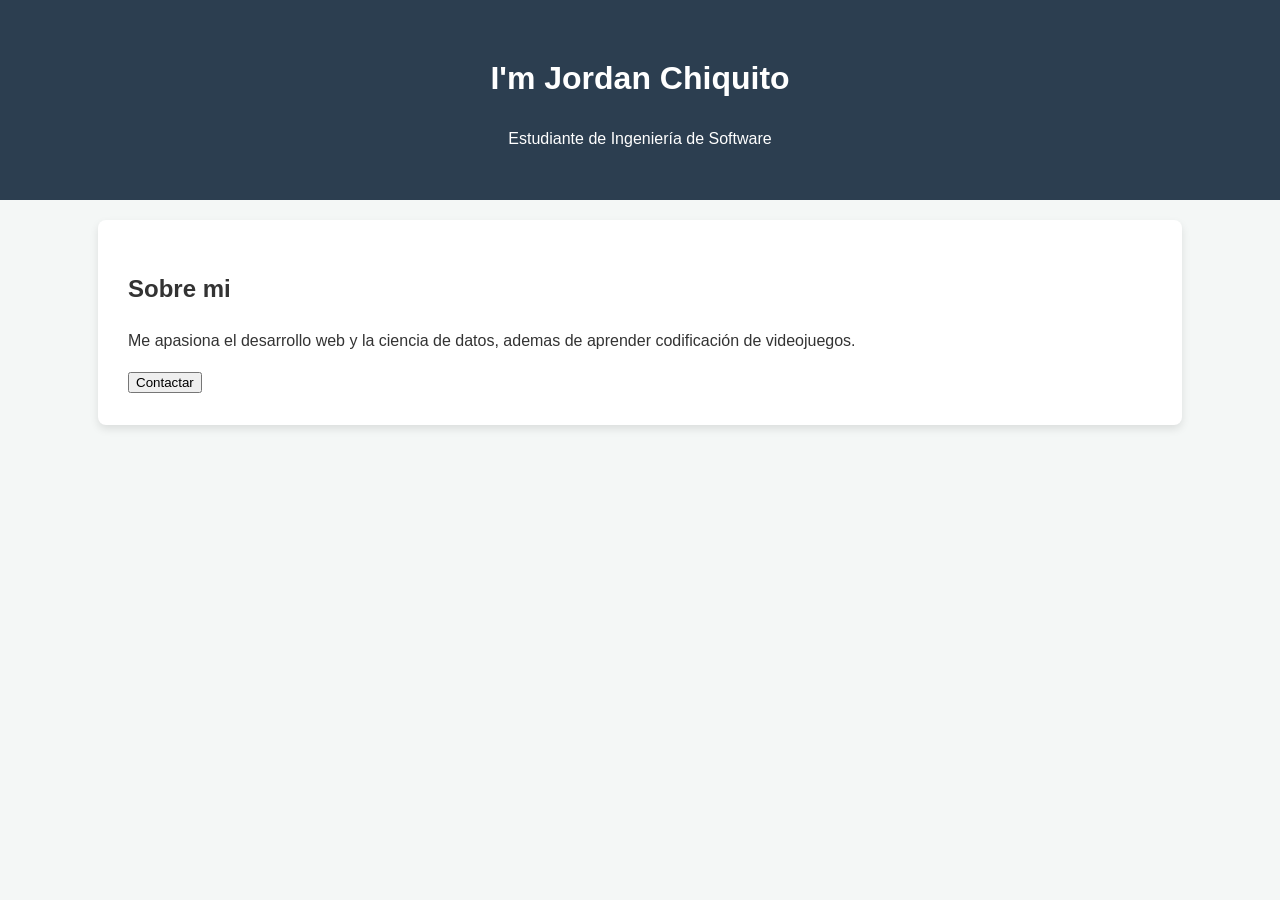
<file: Taller_1/index.html>
<!DOCTYPE html>
<html lang="es">
<head>
    <meta charset="UTF-8">
    <title>Mi Portafolio</title>
    <link rel="stylesheet" href="styles.css">
</head>
    <body>
         <header>
         <h1>I'm Jordan Chiquito</h1> 
         <p>Estudiante de Ingeniería de Software</p>
         </header>
         <section class="contenedor">
         <h2>Sobre mi</h2>
         <p>Me apasiona el desarrollo web y la ciencia de datos, ademas de aprender codificación de videojuegos.</p>
         <button>Contactar</button>
         </section>
    </body>
</html>
</file>
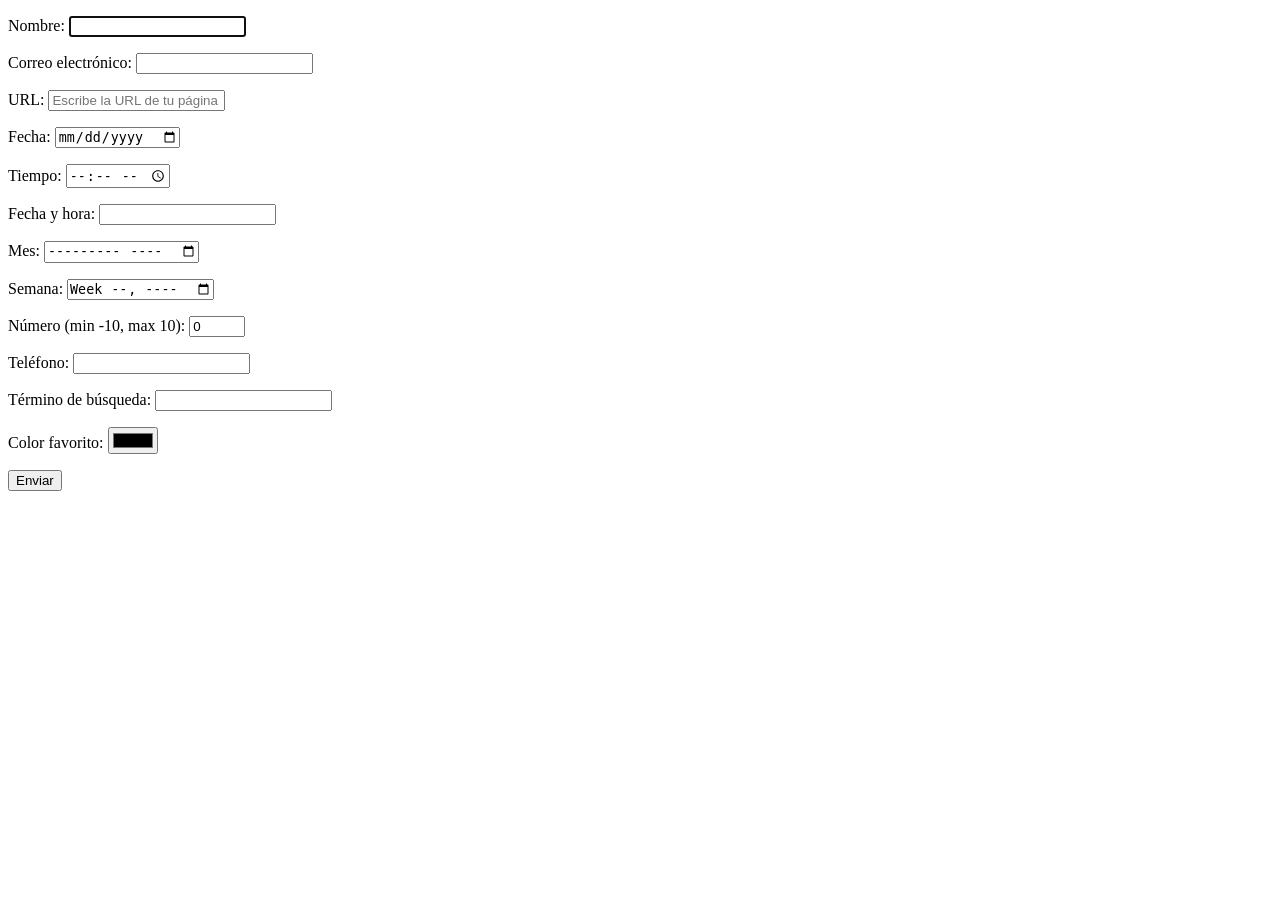
<file: Taller_2/index.html>
<!DOCTYPE html>
<!DOCTYPE html>
<html>
<head>
<title>Formulario de prueba de HTML5</title>
</head>
<body>

<form action="" method="get">
<p>
Nombre: <input type="text" name="name_control" autofocus required />
</p>

<p>
Correo electrónico: <input type="email" name="email_control" required />
</p>

<p>
URL: <input type="url" name="url_control" placeholder="Escribe la URL de tu página web personal" />
</p>

<p>
Fecha: <input type="date" name="date_control" />
</p>

<p>
Tiempo: <input type="time" name="time_control" />
</p>

<p>
Fecha y hora: <input type="datetime" name="datetime_control" />
</p>

<p>
Mes: <input type="month" name="month_control" />
</p>

<p>
Semana: <input type="week" name="week_control" />
</p>

<p>
Número (min -10, max 10): <input type="number" name="number_control" min="-10" max="10" value="0" />
</p>

<p>
Teléfono: <input type="tel" name="tel_control" />
</p>

<p>
Término de búsqueda: <input type="search" name="search_control" />
</p>

<p>
Color favorito: <input type="color" name="color_control" />
</p>

<p>
<input type="submit" value="Enviar" />
</p>
</form>
</body>
</html>
</file>
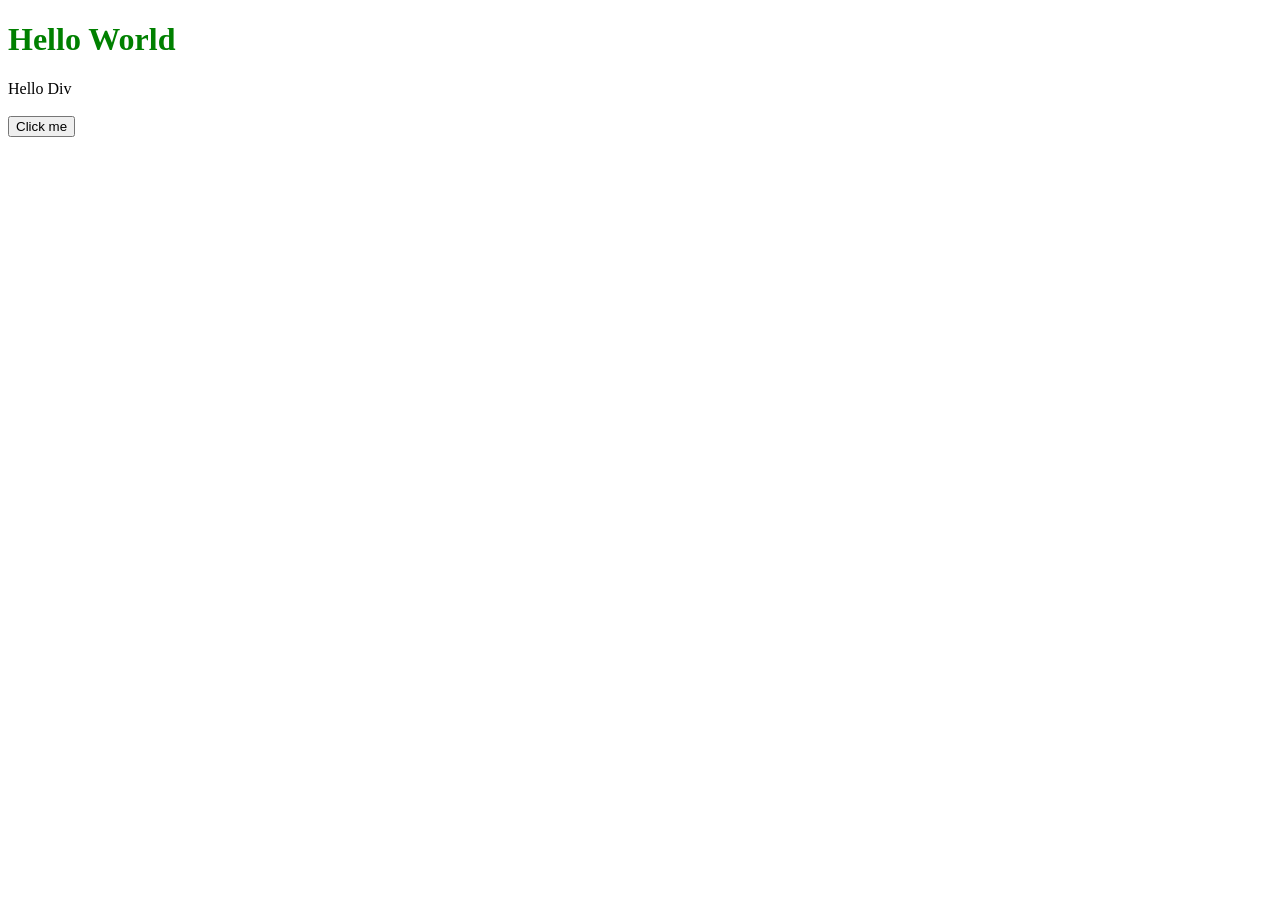
<file: Taller_3/index.html>
<!DOCTYPE html>
<html lang="en">
    <head>
        <meta charset="UTF-8" />
        <title>Title</title>
        <link rel="stylesheet" href="styles.css" />
        <script src="script.js"></script>
    </head>
    <body>
        <h1 class="title">Hello World</h1>
        <div id="mainDiv">Hello Div</div>
        <br />
        <button onclick="buttonClicked()">Click me</button>
    </body>
</html>
</file>
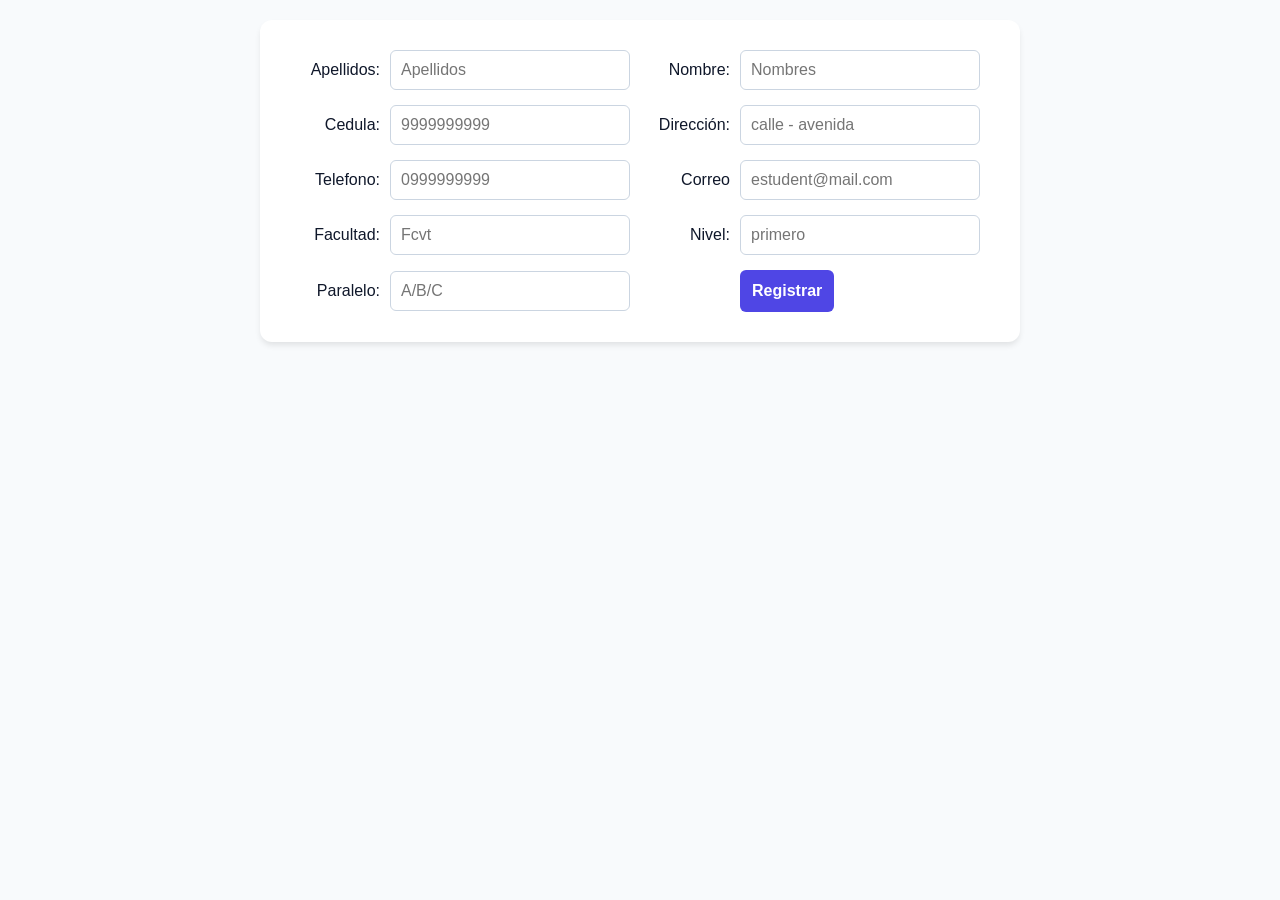
<file: Taller_4/index.html>
<!DOCTYPE html>
<html lang="en">
    <head>
        <meta charset="UTF-8" />
        <title>Registro</title>
        <link rel="stylesheet" href="styles.css" />
        <script src="script.js" defer></script>
    </head>
    <body>
        <div class="main">
            <label> Apellidos: </label>
            <input type="text" id="apellidos" placeholder="Apellidos">
            <label> Nombre: </label>
            <input type="text" id="nombres" placeholder="Nombres">
            <label> Cedula: </label>
            <input type="number" id="cedula" placeholder="9999999999">
            <label> Dirección: </label>
            <input type="text" id="direccion" placeholder="calle - avenida">
            <label> Telefono: </label>
            <input type="number" id="telefono" placeholder="0999999999">
            <label> Correo </label>
            <input type="email" id="mail" placeholder="estudent@mail.com">
            <label> Facultad: </label>
            <input type="Text" id="facu" placeholder="Fcvt">
            <label> Nivel: </label>
            <input type="text" id="nivel" placeholder="primero">
            <label> Paralelo: </label>
            <input type="text" id="paralelo" placeholder="A/B/C">
            <button type="button" id="btn">Registrar</button>
        </div>
    </body>
</html>
</file>
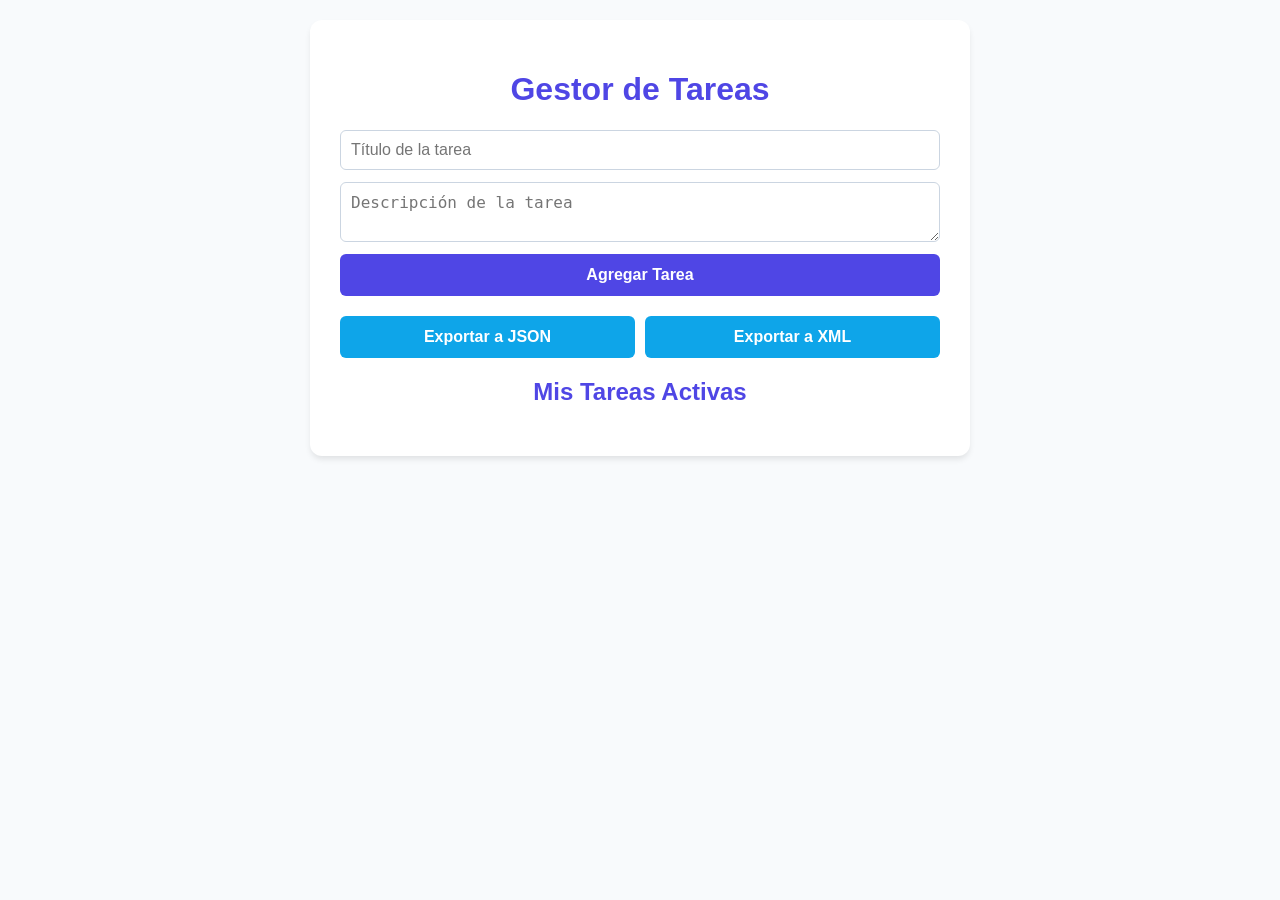
<file: Taller_6/index.html>
<!DOCTYPE html> 
<html lang="es"> 
<head> 
    <meta charset="UTF-8"> 
    <meta name="viewport" content="width=device-width, initial-scale=1.0"> 
    <title>Taller: Gestor de Tareas Semiestructurado</title> 
    <link rel="stylesheet" href="estilos.css"> 
</head> 
<body> 
 
    <div class="contenedor"> 
        <h1>Gestor de Tareas</h1> 
         
        <form id="formulario-tareas"> 
            <input type="text" id="titulo-tarea" placeholder="Título de la tarea" required> 
            <textarea id="descripcion-tarea" placeholder="Descripción de la tarea" 
required></textarea> 
            <button type="submit">Agregar Tarea</button> 
        </form> 
 
        <div class="acciones-datos"> 
            <button id="btn-exportar-json" class="btn-secundario">Exportar a 
JSON</button> 
            <button id="btn-exportar-xml" class="btn-secundario">Exportar a 
XML</button> 
        </div> 
 
        <h2>Mis Tareas Activas</h2> 
        <ul id="lista-tareas"></ul> 
    </div> 
 
    <script src="aplicacion.js"></script> 
</body> 
</html>
</file>
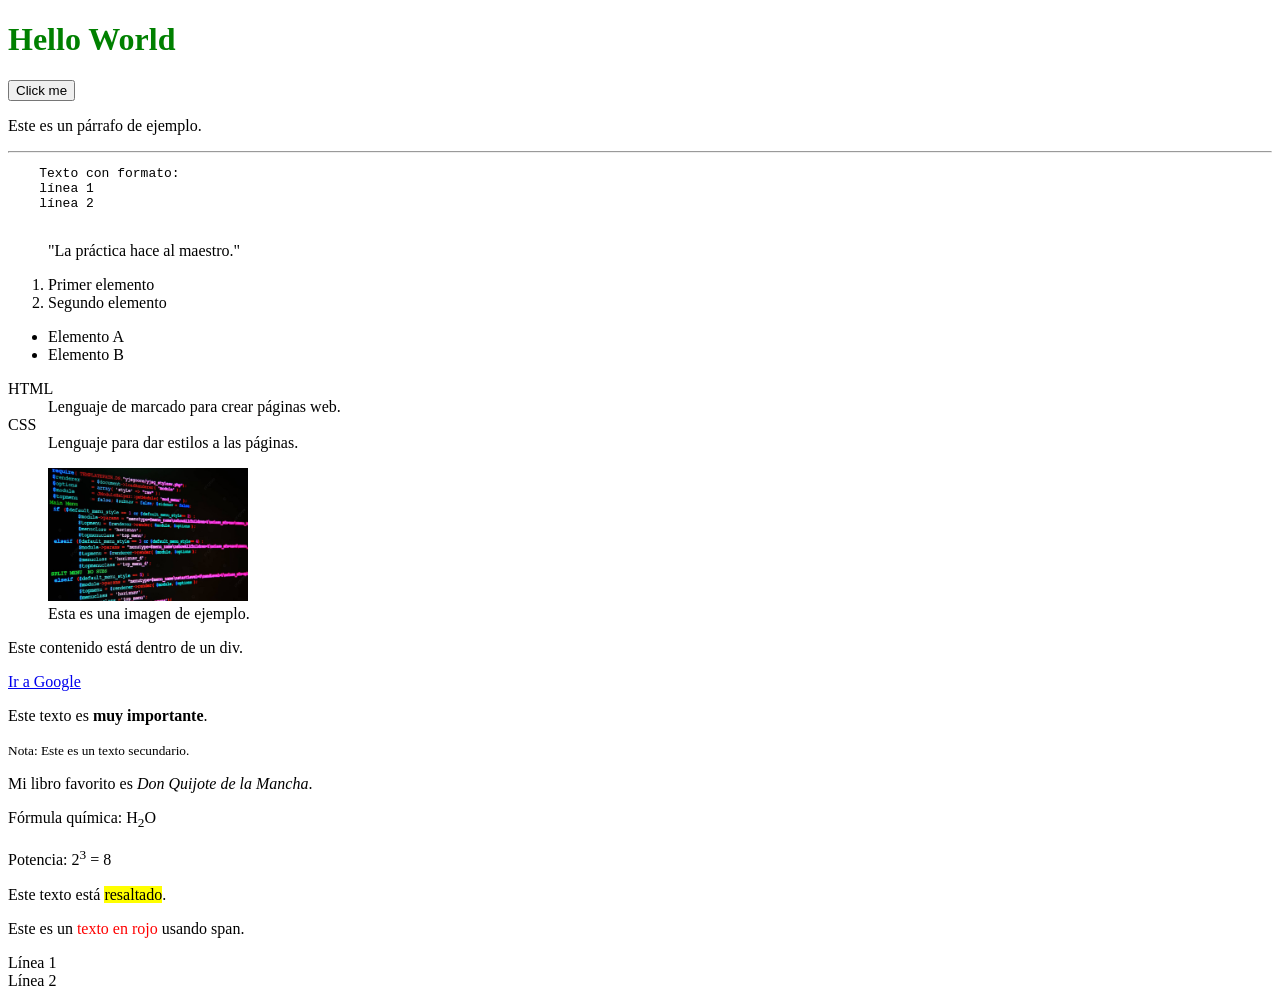
<file: Tarea_1/index.html>
<!DOCTYPE html>
<html lang="en">
    <head>
        <meta charset="UTF-8" />
        <title>Title</title>
        <link rel="stylesheet" href="styles.css" />
    </head>
    <body>
        <h1 class="title">Hello World</h1>
        <button onclick="buttonClicked()">Click me</button>

    <!-- Párrafo -->
    <p>Este es un párrafo de ejemplo.</p>

    <!-- Línea horizontal -->
    <hr>

    <!-- Texto preformateado -->
    <pre>
    Texto con formato:
    línea 1
    línea 2
    </pre>

    <!-- Cita -->
    <blockquote>
        "La práctica hace al maestro."
    </blockquote>

    <!-- Lista ordenada -->
    <ol>
        <li>Primer elemento</li>
        <li>Segundo elemento</li>
    </ol>

    <!-- Lista desordenada -->
    <ul>
        <li>Elemento A</li>
        <li>Elemento B</li>
    </ul>

    <!-- Lista de definiciones -->
    <dl>
        <dt>HTML</dt>
        <dd>Lenguaje de marcado para crear páginas web.</dd>

        <dt>CSS</dt>
        <dd>Lenguaje para dar estilos a las páginas.</dd>
    </dl>

    <!-- Figura con leyenda -->
    <figure>
        <img src="py.jpg" Style="width:200px" alt="Imagen de ejemplo">
        <figcaption>Esta es una imagen de ejemplo.</figcaption>
    </figure>

    <!-- Contenedor div -->
    <div>
        <p>Este contenido está dentro de un div.</p>
    </div>

    <!-- Enlace -->
    <a href="https://www.google.com" target="_blank">Ir a Google</a>

    <br>

    <!-- Texto importante -->
    <p>Este texto es <b>muy importante</b>.</p>

    <!-- Texto pequeño -->
    <p><small>Nota: Este es un texto secundario.</small></p>

    <!-- Cita de obra -->
    <p>Mi libro favorito es <cite>Don Quijote de la Mancha</cite>.</p>

    <!-- Subíndice y superíndice -->
    <p>Fórmula química: H<sub>2</sub>O</p>
    <p>Potencia: 2<sup>3</sup> = 8</p>

    <!-- Texto resaltado -->
    <p>Este texto está <mark>resaltado</mark>.</p>

    <!-- Span -->
    <p>Este es un <span style="color: red;">texto en rojo</span> usando span.</p>

    <!-- Salto de línea -->
    <p>Línea 1<br>Línea 2</p>

    </body>
    
</html>
</file>
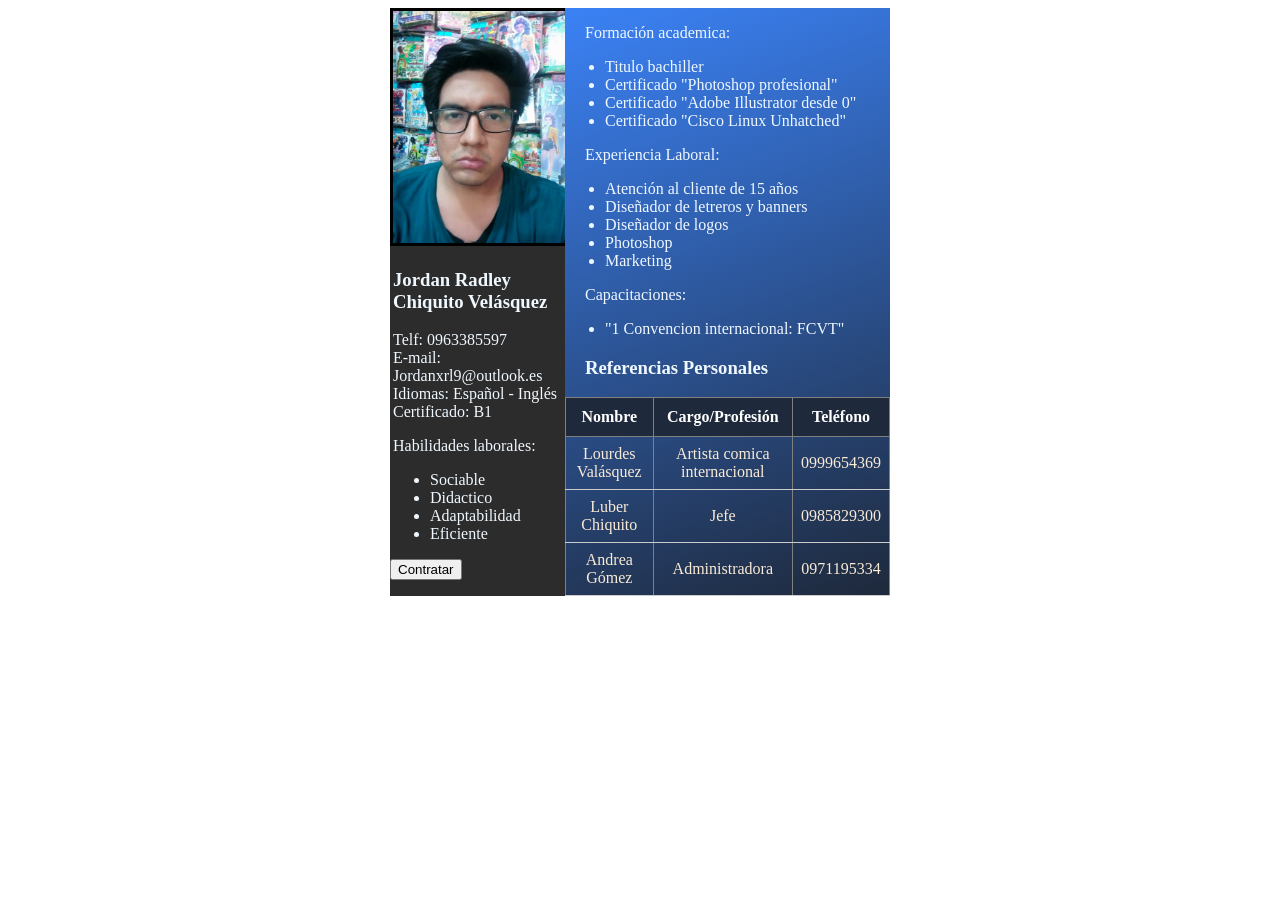
<file: Tarea_2/index.html>
<!DOCTYPE html>
<html lang="en">
    <head>
        <meta charset="UTF-8" />
        <title>Title</title>
        <link rel="stylesheet" href="styles.css" />
        <script src="script.js"></script>
    </head>
    <body>
        <div class="main">
            <div class="contenedor1">
                <img src ="yo.jpg.jpeg" style="width:174px">
                <h3 class="Nombre">Jordan Radley<br>Chiquito Velásquez</h3>
                <p class="personal">
                    Telf: 0963385597<br>
                    E-mail: Jordanxrl9@outlook.es<br>
                    Idiomas: Español - Inglés<br>
                    Certificado: B1
                </p>
                <p>Habilidades laborales:</p>
                <ul>   
                    <li>Sociable</li>
                    <li>Didactico</li>
                    <li>Adaptabilidad</li>
                    <li>Eficiente</li>
                    
                </ul>
                <button onclick="buttonClicked()">Contratar</button>
            </div>
            <div class="contenedor2">
                <p>  
                    Formación academica:
                </p>
                <ul>
                    <li>Titulo bachiller</li>
                    <li>Certificado "Photoshop profesional"</li>
                    <li>Certificado "Adobe Illustrator desde 0"</li>
                    <li>Certificado "Cisco Linux Unhatched"</li>
                </ul>
                <p>
                    Experiencia Laboral:
                </p>
                <ul>
                    <li>Atención al cliente de 15 años</li>
                    <li>Diseñador de letreros y banners</li>
                    <li>Diseñador de logos</li>
                    <li>Photoshop</li>
                    <li>Marketing</li>
                </ul>
                <p>
                    Capacitaciones:
                </p>
                <ul>
                    <li>"1 Convencion internacional: FCVT"</li>
                </ul>
                <h3>Referencias Personales</h3>

                <table class="tabla" border="1" style="width:100%; border-collapse: collapse;">
                  <tr>
                    <th>Nombre</th>
                    <th>Cargo/Profesión</th>
                    <th>Teléfono</th>
                  </tr>

                  <tr>
                    <td>Lourdes Valásquez</td>
                    <td>Artista comica internacional</td>
                    <td>0999654369</td>
                  </tr>
                  <tr>
                    <td>Luber Chiquito</td>
                    <td>Jefe</td>
                    <td>0985829300</td>
                  </tr>
                  <tr>
                    <td>Andrea Gómez</td>
                    <td>Administradora</td>
                    <td>0971195334</td>
                  </tr>
                </table>
            </div>
        </div>
    </body>
</html>
</file>
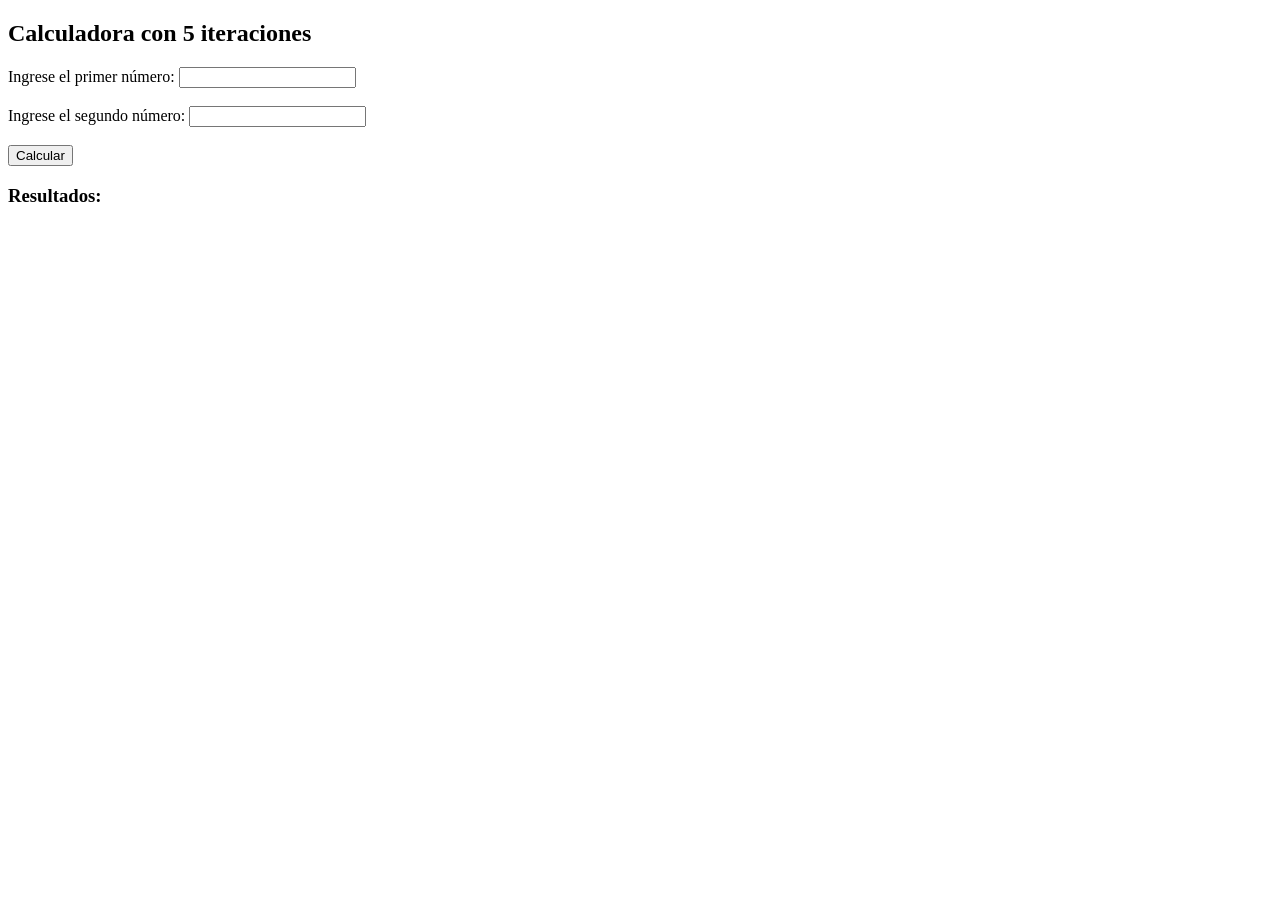
<file: Tarea_4/index.html>
<!DOCTYPE html>
<html lang="en">
    <head>
        <meta charset="UTF-8" />
        <title>Title</title>
        <link rel="stylesheet" href="styles.css" />
        <script src="script.js"></script>
    </head>
    <body>

        <h2>Calculadora con 5 iteraciones</h2>

        <label>Ingrese el primer número:</label>
        <input type="number" id="num1"><br><br>

        <label>Ingrese el segundo número:</label>
        <input type="number" id="num2"><br><br>

        <button onclick="calcular()">Calcular</button>

        <h3>Resultados:</h3>
        <div id="resultado"></div>

    </body>
</html>
</file>
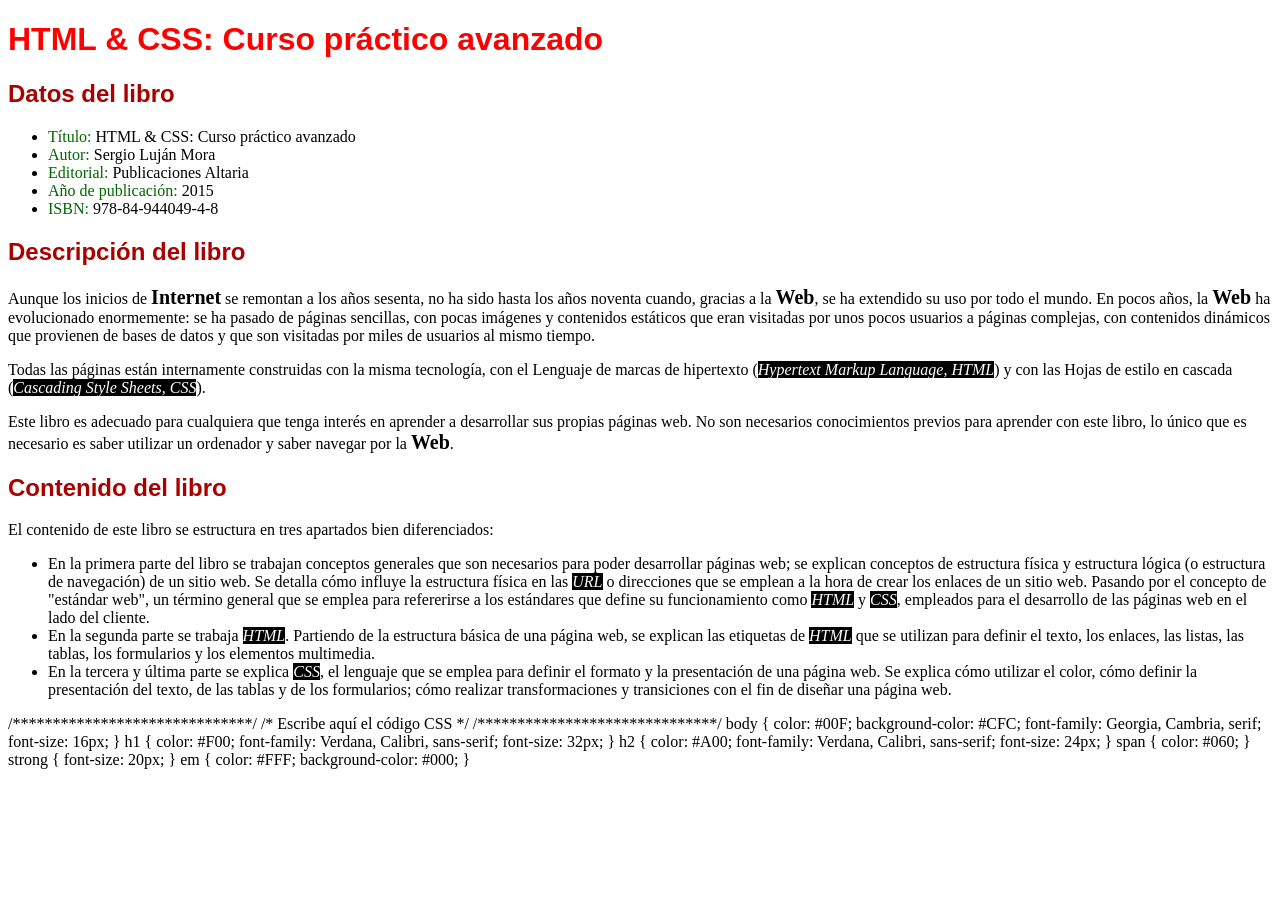
<file: Taller_2/css.html>
<!DOCTYPE html>
<html>
<head>
<meta charset="utf-8" />
<title>HTML &amp; CSS: Curso práctico avanzado</title>
<link href="estilos.css" rel="stylesheet" />
</head>
<body>
<h1>HTML &amp; CSS: Curso práctico avanzado</h1>

<h2>Datos del libro</h2>

<ul>
<li><span>Título:</span> HTML &amp; CSS: Curso práctico avanzado</li>
<li><span>Autor:</span> Sergio Luján Mora</li>
<li><span>Editorial:</span> Publicaciones Altaria</li>
<li><span>Año de publicación:</span> 2015</li>
<li><span>ISBN:</span> 978-84-944049-4-8</li>
</ul>


<h2>Descripción del libro</h2>

<p>
Aunque los inicios de <strong>Internet</strong> se remontan a los años sesenta, no ha sido hasta los años noventa cuando, gracias a la <strong>Web</strong>, se ha extendido su uso por todo el mundo. En pocos años, la <strong>Web</strong> ha evolucionado enormemente: se ha pasado de páginas sencillas, con pocas imágenes y contenidos estáticos que eran visitadas por unos pocos usuarios a páginas complejas, con contenidos dinámicos que provienen de bases de datos y que son visitadas por miles de usuarios al mismo tiempo.
</p>

<p>
Todas las páginas están internamente construidas con la misma tecnología, con el Lenguaje de marcas de hipertexto (<em>Hypertext Markup Language, HTML</em>) y con las Hojas de estilo en cascada (<em>Cascading Style Sheets, CSS</em>).
</p>

<p>
Este libro es adecuado para cualquiera que tenga interés en aprender a desarrollar sus propias páginas web. No son necesarios conocimientos previos para aprender con este libro, lo único que es necesario es saber utilizar un ordenador y saber navegar por la <strong>Web</strong>.
</p>


<h2>Contenido del libro</h2>

<p>
El contenido de este libro se estructura en tres apartados bien diferenciados:
</p>

<ul>
<li>En la primera parte del libro se trabajan conceptos generales que son necesarios para poder desarrollar páginas web; se explican conceptos de estructura física y estructura lógica (o estructura de navegación) de un sitio web. Se detalla cómo influye la estructura física en las <em>URL</em> o direcciones que se emplean a la hora de crear los enlaces de un sitio web. Pasando por el concepto de "estándar web", un término general que se emplea para refererirse a los estándares que define su funcionamiento como <em>HTML</em> y <em>CSS</em>, empleados para el desarrollo de las páginas web en el lado del cliente.</li>

<li>En la segunda parte se trabaja <em>HTML</em>. Partiendo de la estructura básica de una página web, se explican las etiquetas de <em>HTML</em> que se utilizan para definir el texto, los enlaces, las listas, las tablas, los formularios y los elementos multimedia.</li>

<li>En la tercera y última parte se explica <em>CSS</em>, el lenguaje que se emplea para definir el formato y la presentación de una página web. Se explica cómo utilizar el color, cómo definir la presentación del texto, de las tablas y de los formularios; cómo realizar transformaciones y transiciones con el fin de diseñar una página web.</li>
</ul>
</body>
</html>

/******************************/
/* Escribe aquí el código CSS */
/******************************/
body {
color: #00F; background-color: #CFC; font-family: Georgia, Cambria, serif; font-size: 16px;
}

h1 {
color: #F00; font-family: Verdana, Calibri, sans-serif; font-size: 32px;
}

h2 {
color: #A00; font-family: Verdana, Calibri, sans-serif; font-size: 24px;
}

span {
color: #060;
}

strong {
font-size: 20px;
}

em {
color: #FFF; background-color: #000;
}
</file>
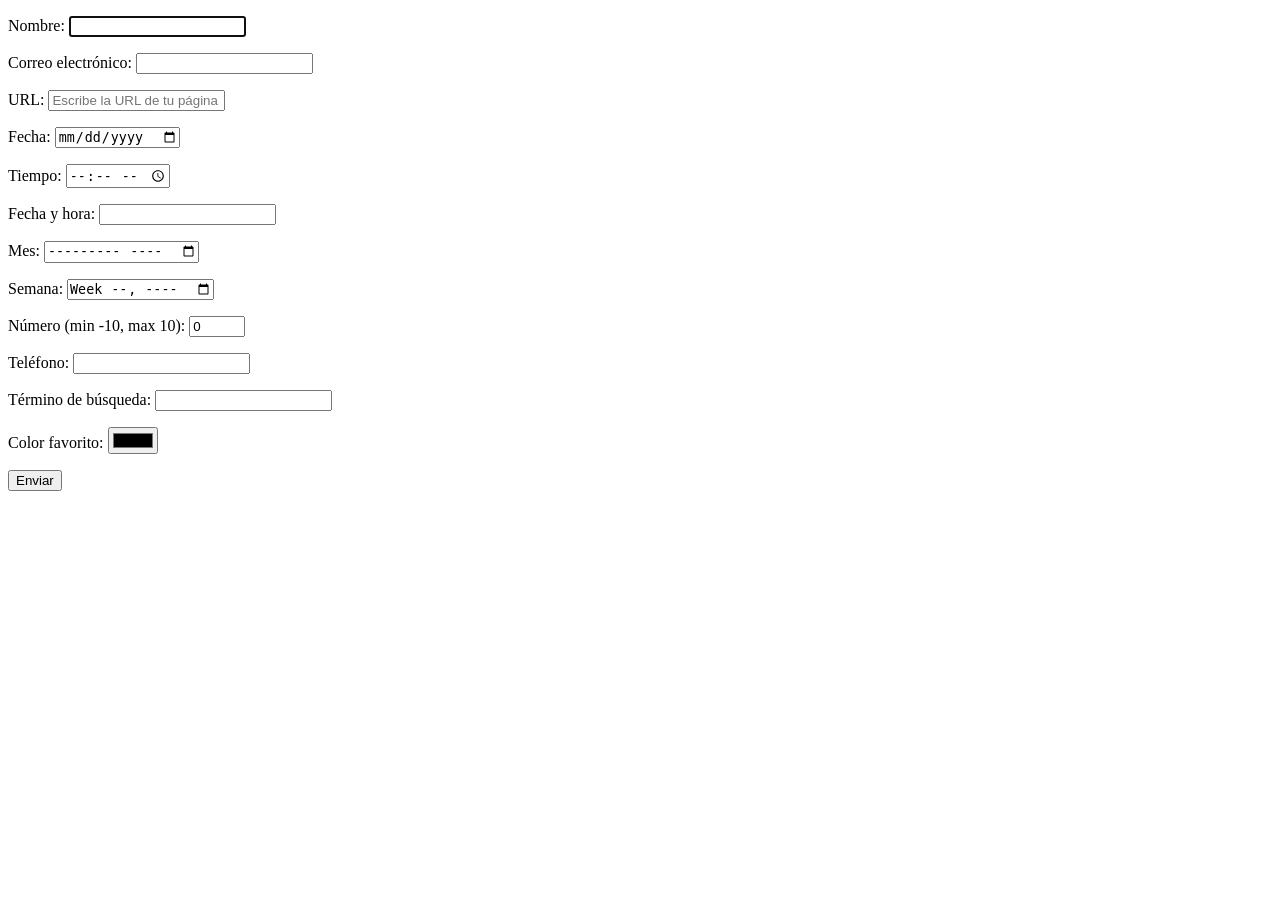
<file: Tarea_1/tarea3.html>
<!DOCTYPE html>
<html>
<head>
<title>Formulario de prueba de HTML5</title>
</head>
<body>

<form action="" method="get">
<p>
Nombre: <input type="text" name="name_control" autofocus required />
</p>

<p>
Correo electrónico: <input type="email" name="email_control" required />
</p>

<p>
URL: <input type="url" name="url_control" placeholder="Escribe la URL de tu página web personal" />
</p>

<p>
Fecha: <input type="date" name="date_control" />
</p>

<p>
Tiempo: <input type="time" name="time_control" />
</p>

<p>
Fecha y hora: <input type="datetime" name="datetime_control" />
</p>

<p>
Mes: <input type="month" name="month_control" />
</p>

<p>
Semana: <input type="week" name="week_control" />
</p>

<p>
Número (min -10, max 10): <input type="number" name="number_control" min="-10" max="10" value="0" />
</p>

<p>
Teléfono: <input type="tel" name="tel_control" />
</p>

<p>
Término de búsqueda: <input type="search" name="search_control" />
</p>

<p>
Color favorito: <input type="color" name="color_control" />
</p>

<p>
<input type="submit" value="Enviar" />
</p>
</form>
</body>
</html>
</file>
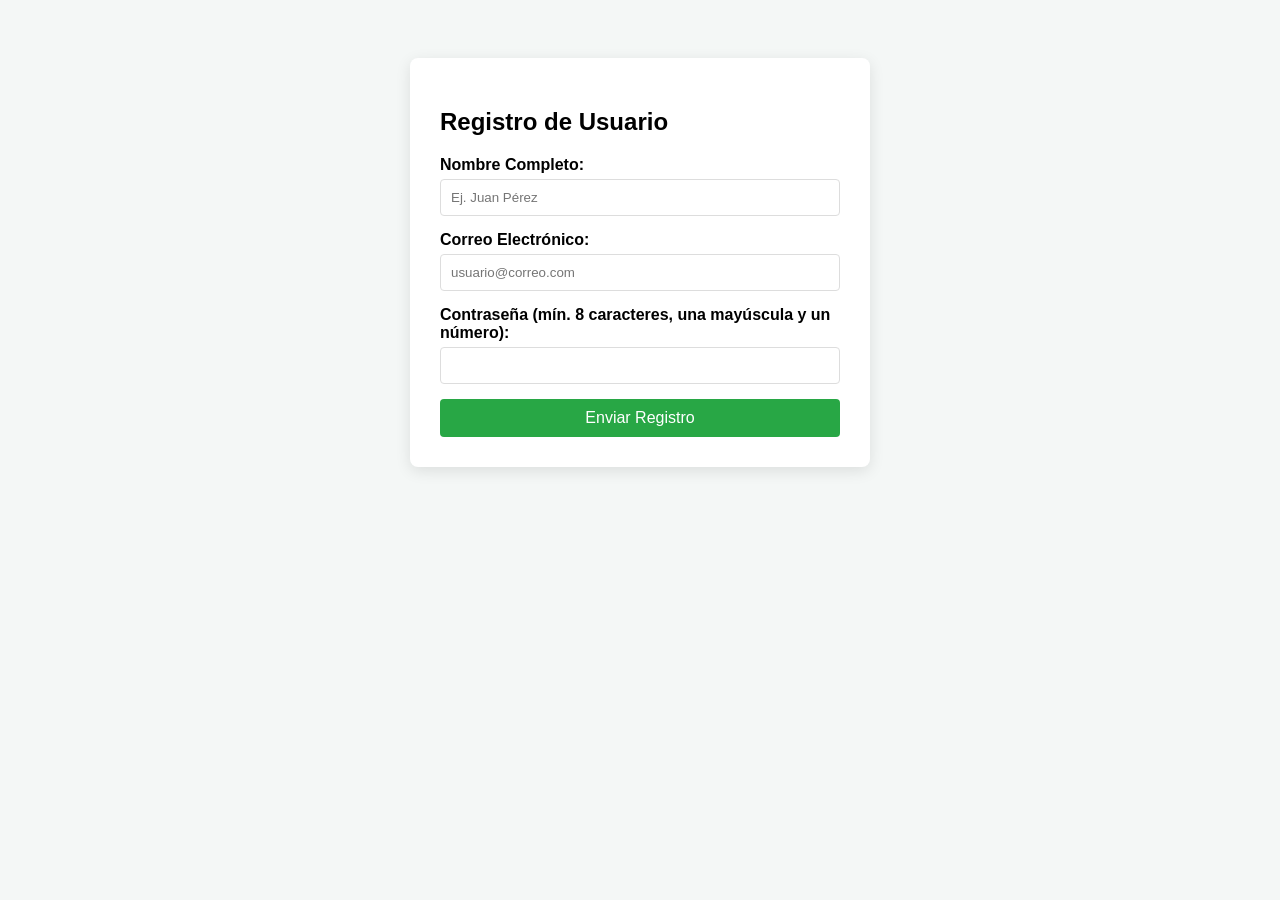
<file: Tarea_5/tarea_5/tarea5.html>
<!DOCTYPE html> 
<html lang="es"> 
<head>     
    <meta charset="UTF-8">     
    <title>Taller de Formulario Web</title>     
    <link rel="stylesheet" href="style.css"> 
</head> 
<body>     
    <div class="container">         
        <form id="registroForm">             
            <h2>Registro de Usuario</h2>                          
            <div class="input-group">                 
                <label for="nombre">Nombre Completo:</label>                 
                <input type="text" id="nombre" placeholder="Ej. Juan Pérez">                 
                <span class="error" id="errorNombre"></span>             
            </div>              
            <div class="input-group">                 
                <label for="email">Correo Electrónico:</label>                 
                <input type="email" id="email" placeholder="usuario@correo.com">                 
                <span class="error" id="errorEmail"></span>             
            </div>              
            <div class="input-group">                 
                <label for="password">Contraseña (mín. 8 caracteres, una mayúscula y un número):</label>                 
                <input type="password" id="password">                 
                <span class="error" id="errorPass"></span>             
            </div>              
            <button type="submit">Enviar Registro</button> 
        </form> 
    </div> 
    <script src="script.js"></script> 
</body> 
</html>
</file>
<file: Taller_1/styles.css>
body {
     margin: 0;
     font-family: 'Segoe UI', Tahoma, Geneva, Verdana, sans-serif;
     background-color: #f4f7f6;
     color: #333;
     line-height: 1.6;
}
header {
     background: #2c3e50;
     color: white;
     text-align: center;
     padding: 2rem 0;
}
.contenedor {
     width: 80%;
     margin: 20px auto; /* Centrado horizontal */
     background: white;
     padding: 30px;
     border-radius: 8px;
     box-shadow: 0 4px 8px rgba(0,0,0,0.1);
}
.habilidades {
     display: flex;
     justify-content: space-around;
     list-style: none;
     padding: 0;
}
</file>
<file: Taller_3/styles.css>
.title {
    color: green;
}
</file>
<file: Taller_4/styles.css>
:root { 
    --color-primario: #4f46e5; 
    --color-secundario: #0ea5e9; 
    --color-fondo: #f8fafc; 
    --color-tarjeta: #ffffff; 
    --color-texto: #0f172a; 
} 

body { 
    font-family: 'Segoe UI', sans-serif; 
    background-color: var(--color-fondo); 
    color: var(--color-texto); 
    margin: 0; 
    padding: 20px; 
} 

.main {
    max-width: 700px;
    margin: 0 auto;
    background: var(--color-tarjeta);
    padding: 30px;
    border-radius: 12px;
    box-shadow: 0 4px 6px -1px rgba(0, 0, 0, 0.1);
    display: grid;
    grid-template-columns: 90px 240px 90px 240px;
    gap: 15px 10px;
    align-items: center;
}
input { 
    padding: 10px; 
    border: 1px solid #cbd5e1; 
    border-radius: 6px; 
    font-size: 16px; 
    margin: 5px;
} 

button { 
    background-color: var(--color-primario); 
    color: white; 
    border: none; 
    padding: 12px; 
    border-radius: 6px; 
    cursor: pointer; 
    font-size: 16px; 
    font-weight: bold; 
    transition: background 0.3s; 
} 
button:hover { 
    background-color: #4338ca; 
} 
label {
    text-align: right;
}

input {
    width: 100%;
    box-sizing: border-box;
    padding: 10px;
    border: 1px solid #cbd5e1;
    border-radius: 6px;
    font-size: 16px;
    margin: 0;
}

button {
    grid-column: 4;
    justify-self: start;

    background-color: var(--color-primario);
    color: white;
    border: none;
    padding: 12px;
    border-radius: 6px;
    cursor: pointer;
    font-size: 16px;
    font-weight: bold;
    transition: background 0.3s;
}
</file>
<file: Taller_6/estilos.css>
:root { 
    --color-primario: #4f46e5; 
    --color-secundario: #0ea5e9; 
    --color-fondo: #f8fafc; 
    --color-tarjeta: #ffffff; 
    --color-texto: #0f172a; 
} 
 
body { 
    font-family: 'Segoe UI', sans-serif; 
    background-color: var(--color-fondo); 
    color: var(--color-texto); 
    margin: 0; 
    padding: 20px; 
} 
 
.contenedor { 
    max-width: 600px; 
    margin: 0 auto; 
    background: var(--color-tarjeta); 
    padding: 30px; 
    border-radius: 12px; 
    box-shadow: 0 4px 6px -1px rgba(0, 0, 0, 0.1); 
} 
h1, h2 { 
text-align: center; 
color: var(--color-primario); 
} 
form { 
display: flex; 
flex-direction: column; 
gap: 12px; 
margin-bottom: 20px; 
} 
input, textarea { 
padding: 10px; 
border: 1px solid #cbd5e1; 
border-radius: 6px; 
font-size: 16px; 
} 
button { 
background-color: var(--color-primario); 
color: white; 
border: none; 
padding: 12px; 
border-radius: 6px; 
cursor: pointer; 
font-size: 16px; 
font-weight: bold; 
transition: background 0.3s; 
} 
button:hover { 
background-color: #4338ca; 
} 
.acciones-datos { 
display: flex; 
gap: 10px; 
margin-bottom: 20px; 
} 
.btn-secundario { 
background-color: var(--color-secundario); 
flex: 1; 
} 
.btn-secundario:hover { 
background-color: #0284c7; 
} 
ul { 
list-style: none; 
padding: 0; 
} 
.elemento-tarea { 
background: #f1f5f9; 
padding: 15px; 
border-left: 5px solid var(--color-primario); 
margin-bottom: 10px; 
border-radius: 0 6px 6px 0; 
display: flex; 
justify-content: space-between; 
align-items: center; 
} 
.elemento-tarea h3 { 
margin: 0 0 5px 0; 
} 
.elemento-tarea p { 
margin: 0; 
color: #475569; 
font-size: 14px; 
} 
.btn-eliminar { 
background-color: #ef4444; 
padding: 6px 12px; 
font-size: 14px; 
} 
.btn-eliminar:hover { 
background-color: #dc2626; 
}
</file>
<file: Tarea_1/styles.css>
.title {
    color: green;
}
.nombre{
    color: aqua
}
</file>
<file: Tarea_2/styles.css>
.main {
  max-width: 500px;  
  margin: 0 auto;     
  display: flex;
}
.contenedor1 {
    width: 35%;
    background-color: #2C2C2C
}

.contenedor2 {
    width: 65%;
    background-color: #3B82F6
}

.personal {
    color: aliceblue
}

h3 {
    color: aliceblue
}

li {
    color: aliceblue
}

p {
    color: aliceblue
}

.tabla {
    color: antiquewhite
}

.border {
    color: black
}
table {
  width: 100%;
  border-collapse: collapse;
}

th {
  background-color: #1E293B;
  color: white;
  padding: 10px;
}

td {
  padding: 8px;
  border-bottom: 1px solid #ccc;
  text-align: center;
}

img {
  border: 3px solid black;
}
.contenedor2 h3 {
  margin-left: 20px;
}

.contenedor2 p {
  margin-left: 20px;
}

.contenedor2 {
  background: linear-gradient(160deg, #3B82F6, #1E293B);
}

.contenedor1 h3 {
  margin-left: 3px;
}

.contenedor1 p {
  margin-left: 3px;
}
</file>
<file: Tarea_4/styles.css>
.title {
    color: green;
}
</file>
<file: Taller_2/estilos.css>
<!DOCTYPE html>
<html>
<head>
<meta charset="utf-8" />
<title>HTML &amp; CSS: Curso práctico avanzado</title>
<link href="estilos.css" rel="stylesheet" />
</head>
<body>
<h1>HTML &amp; CSS: Curso práctico avanzado</h1>

<h2>Datos del libro</h2>

<ul>
<li><span>Título:</span> HTML &amp; CSS: Curso práctico avanzado</li>
<li><span>Autor:</span> Sergio Luján Mora</li>
<li><span>Editorial:</span> Publicaciones Altaria</li>
<li><span>Año de publicación:</span> 2015</li>
<li><span>ISBN:</span> 978-84-944049-4-8</li>
</ul>


<h2>Descripción del libro</h2>

<p>
Aunque los inicios de <strong>Internet</strong> se remontan a los años sesenta, no ha sido hasta los años noventa cuando, gracias a la <strong>Web</strong>, se ha extendido su uso por todo el mundo. En pocos años, la <strong>Web</strong> ha evolucionado enormemente: se ha pasado de páginas sencillas, con pocas imágenes y contenidos estáticos que eran visitadas por unos pocos usuarios a páginas complejas, con contenidos dinámicos que provienen de bases de datos y que son visitadas por miles de usuarios al mismo tiempo.
</p>

<p>
Todas las páginas están internamente construidas con la misma tecnología, con el Lenguaje de marcas de hipertexto (<em>Hypertext Markup Language, HTML</em>) y con las Hojas de estilo en cascada (<em>Cascading Style Sheets, CSS</em>).
</p>

<p>
Este libro es adecuado para cualquiera que tenga interés en aprender a desarrollar sus propias páginas web. No son necesarios conocimientos previos para aprender con este libro, lo único que es necesario es saber utilizar un ordenador y saber navegar por la <strong>Web</strong>.
</p>


<h2>Contenido del libro</h2>

<p>
El contenido de este libro se estructura en tres apartados bien diferenciados:
</p>

<ul>
<li>En la primera parte del libro se trabajan conceptos generales que son necesarios para poder desarrollar páginas web; se explican conceptos de estructura física y estructura lógica (o estructura de navegación) de un sitio web. Se detalla cómo influye la estructura física en las <em>URL</em> o direcciones que se emplean a la hora de crear los enlaces de un sitio web. Pasando por el concepto de "estándar web", un término general que se emplea para refererirse a los estándares que define su funcionamiento como <em>HTML</em> y <em>CSS</em>, empleados para el desarrollo de las páginas web en el lado del cliente.</li>

<li>En la segunda parte se trabaja <em>HTML</em>. Partiendo de la estructura básica de una página web, se explican las etiquetas de <em>HTML</em> que se utilizan para definir el texto, los enlaces, las listas, las tablas, los formularios y los elementos multimedia.</li>

<li>En la tercera y última parte se explica <em>CSS</em>, el lenguaje que se emplea para definir el formato y la presentación de una página web. Se explica cómo utilizar el color, cómo definir la presentación del texto, de las tablas y de los formularios; cómo realizar transformaciones y transiciones con el fin de diseñar una página web.</li>
</ul>
</body>
</html>

/******************************/
/* Escribe aquí el código CSS */
/******************************/
body {
color: #00F; background-color: #CFC; font-family: Georgia, Cambria, serif; font-size: 16px;
}

h1 {
color: #F00; font-family: Verdana, Calibri, sans-serif; font-size: 32px;
}

h2 {
color: #A00; font-family: Verdana, Calibri, sans-serif; font-size: 24px;
}

span {
color: #060;
}

strong {
font-size: 20px;
}

em {
color: #FFF; background-color: #000;
}
</file>
<file: Tarea_5/tarea_5/style.css>
body {
 font-family: 'Segoe UI', Tahoma, Geneva, Verdana, sans-serif;
 background-color: #f4f7f6;
 display: flex;
 justify-content: center;
 padding-top: 50px;
}
.container {
 background: white;
 padding: 30px;
 border-radius: 8px;
 box-shadow: 0 4px 15px rgba(0,0,0,0.1);
 width: 400px;
}
.input-group {
 margin-bottom: 15px;
}
label {
 display: block;
 margin-bottom: 5px;
 font-weight: bold;
}
input {
 width: 100%;
 padding: 10px;
 border: 1px solid #ddd;
 border-radius: 4px;
 box-sizing: border-box; /* Asegura que el padding no desborde el ancho */
}
button {
 width: 100%;
 padding: 10px;
 background-color: #28a745;
 color: white;
 border: none;
 border-radius: 4px;
 cursor: pointer;
 font-size: 16px;
}
button:hover {
 background-color: #218838;
}
.error {
 color: #dc3545;
 font-size: 12px;
 margin-top: 5px;
 display: block;
}
</file>
